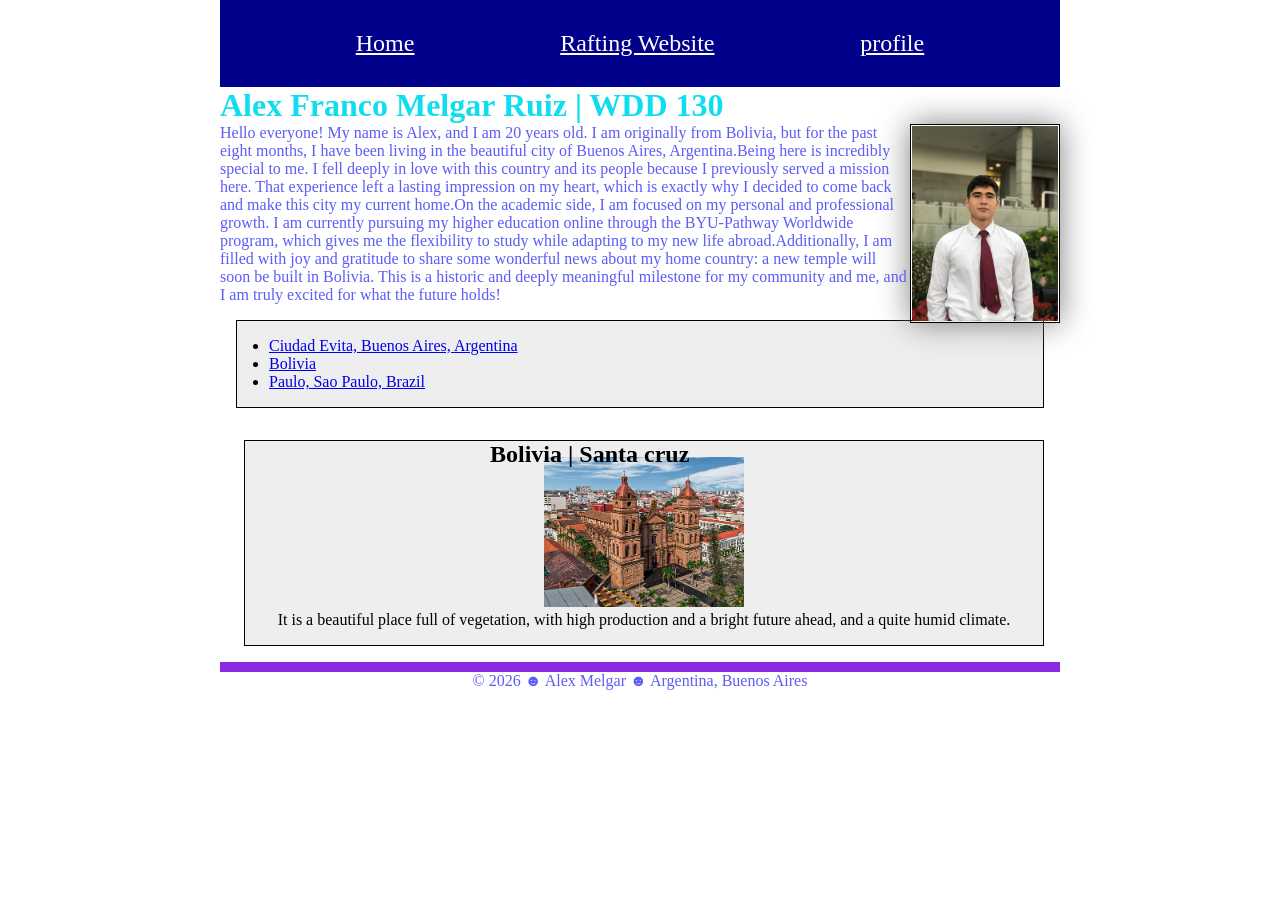
<file: index.html>
<!-- 20 july 2026 -->
<!DOCTYPE html>
<html lang="en">

<head>
    <meta charset="UTF-8">
    <meta name="viewport" content="width=device-width, initial-scale=1.0">
    <title>Alex Franco Melgar Ruiz | WDD 130</title>
    <meta name="description"
      content="Explore the professional student profile of Alex Franco Melgar Ruiz for the WDD 130 course, featuring insights about my background and Santa Cruz.">
    <meta name="author" content="Alex Franco Melgar Ruiz">
    <link rel="stylesheet" href="styles/styles.css">

</head>

<body>
    <header>
        <nav>
            <a href="#">Home</a>
            <a href="wwr/">Rafting Website</a>
            <a href="https://linkedin.com">profile</a>

        </nav>
    </header>

    <div class="grid">
        <main>
            <h1>Alex Franco Melgar Ruiz | WDD 130</h1>
            <img src="images/profile.jpg" alt="Alex Melgar | profile" width="200">
            <p>Hello everyone! My name is Alex, and I am 20 years old. I am originally from Bolivia,
                but
                for the
                past eight months, I have been living in the beautiful city of Buenos Aires,
                Argentina.Being here is
                incredibly special to me. I fell deeply in love with this country and its people
                because
                I
                previously served a mission here. That experience left a lasting impression on my
                heart,
                which is exactly why I decided to come back and make this city my current home.On
                the
                academic side,
                I am focused on my personal and professional growth. I am currently pursuing my
                higher
                education
                online through the BYU-Pathway Worldwide program, which gives me the flexibility to
                study while
                adapting to my new life abroad.Additionally, I am filled with joy and gratitude to
                share
                some
                wonderful news about my home country: a new temple will soon be built in Bolivia.
                This
                is a historic
                and deeply meaningful milestone for my community and me, and I am truly excited for
                what
                the future
                holds!</p>
            <ul class="box indent">
                <li><a href="https://www.churchofjesuschrist.org/temples/details/buenos-aires-argentina-temple?lang=eng"
                      target="_blank" rel="noopener">Ciudad Evita, Buenos Aires, Argentina</a>
                </li>
                <li><a href="https://www.churchofjesuschrist.org/temples/details/santa-cruz-bolivia-temple?lang=eng"
                      target="_blank" rel="noopener">Bolivia </a>
                </li>
                <li><a href="https://www.churchofjesuschrist.org/temples/details/sao-paulo-east-brazil-temple?lang=eng"
                      target="_blank" rel="noopener">Paulo, Sao Paulo, Brazil</a></li>
            </ul>
        </main>

        <aside class="box">
            <h2> Bolivia | Santa cruz </h2>

            <img src="images/santa-cruz-de-la-sierra.jpg" alt="Santa Cruz City">
            <p>It is a beautiful place full of vegetation, with high production and a
                bright
                future
                ahead, and a
                quite humid climate.</p>
        </aside>
    </div>
    <footer>
        <p> &copy; 2026 ☻ Alex Melgar ☻ Argentina, Buenos Aires</p>
    </footer>

</body>

</html>
</file>
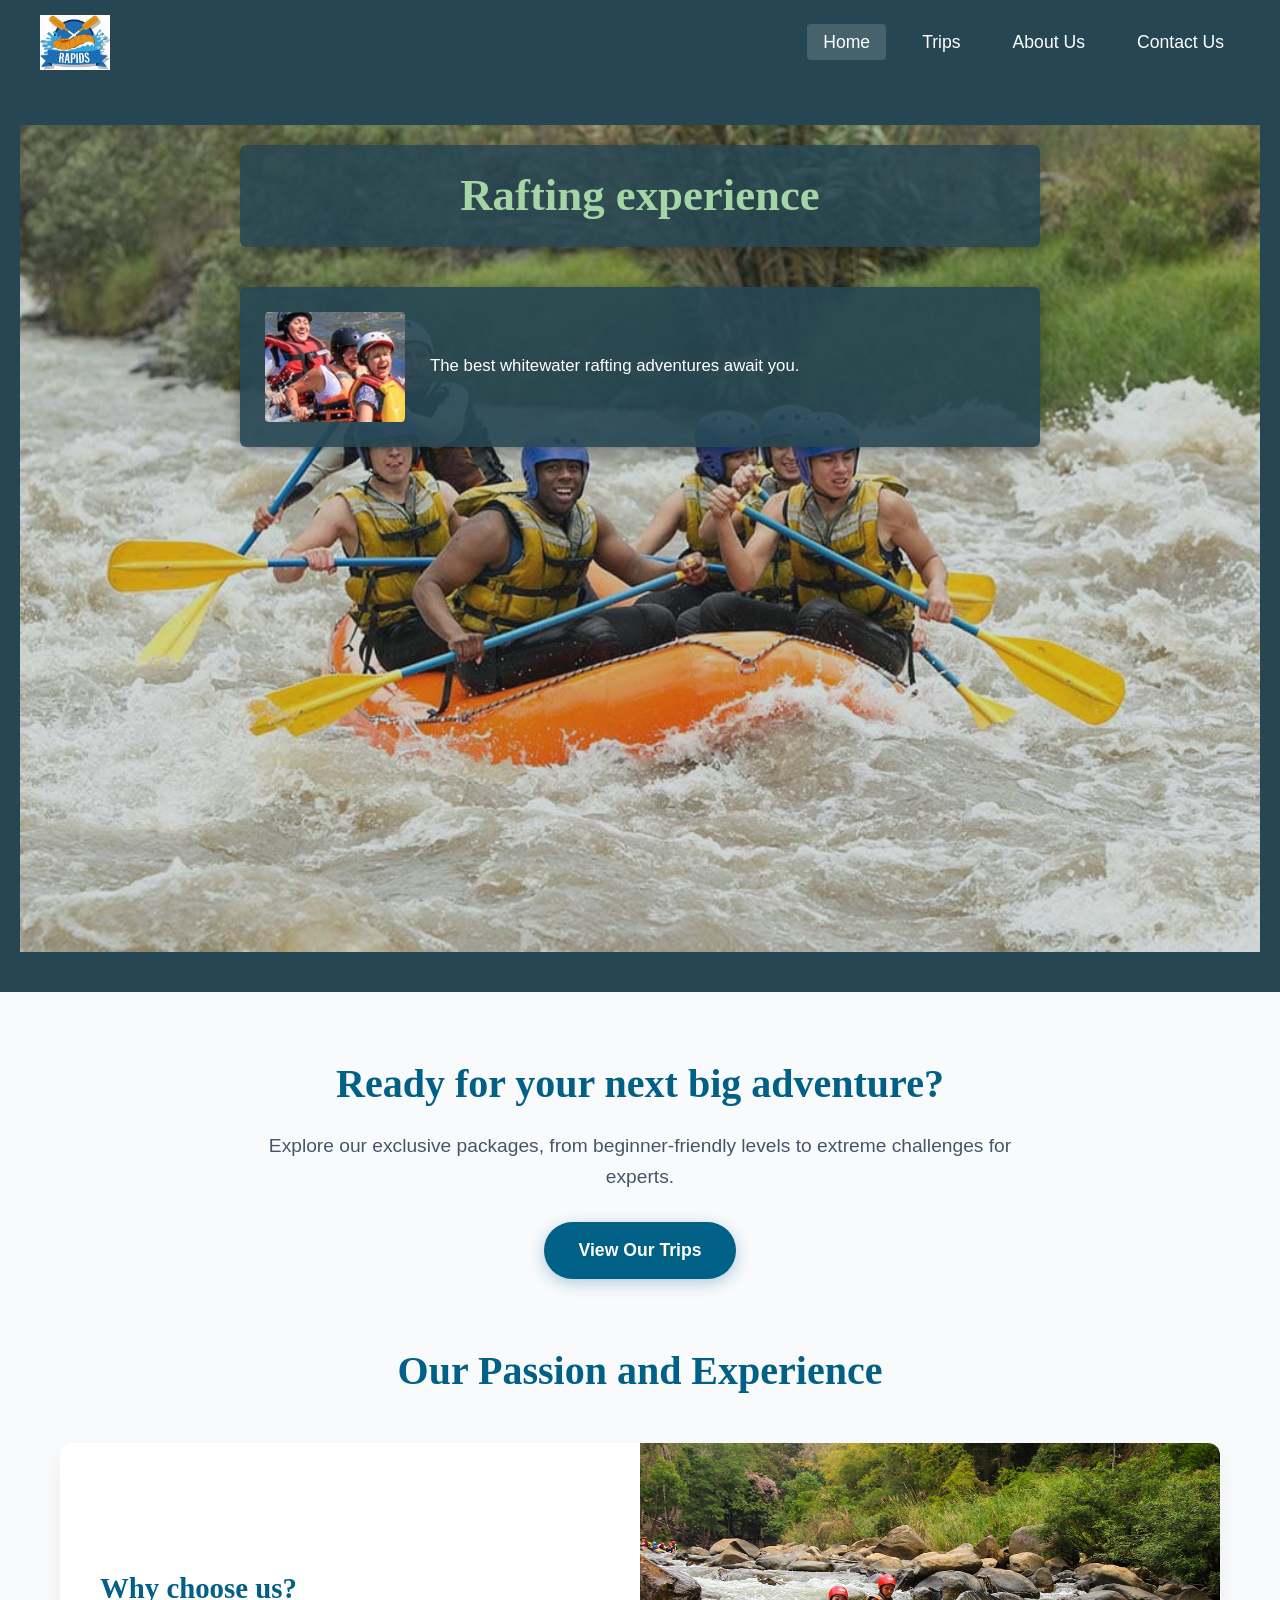
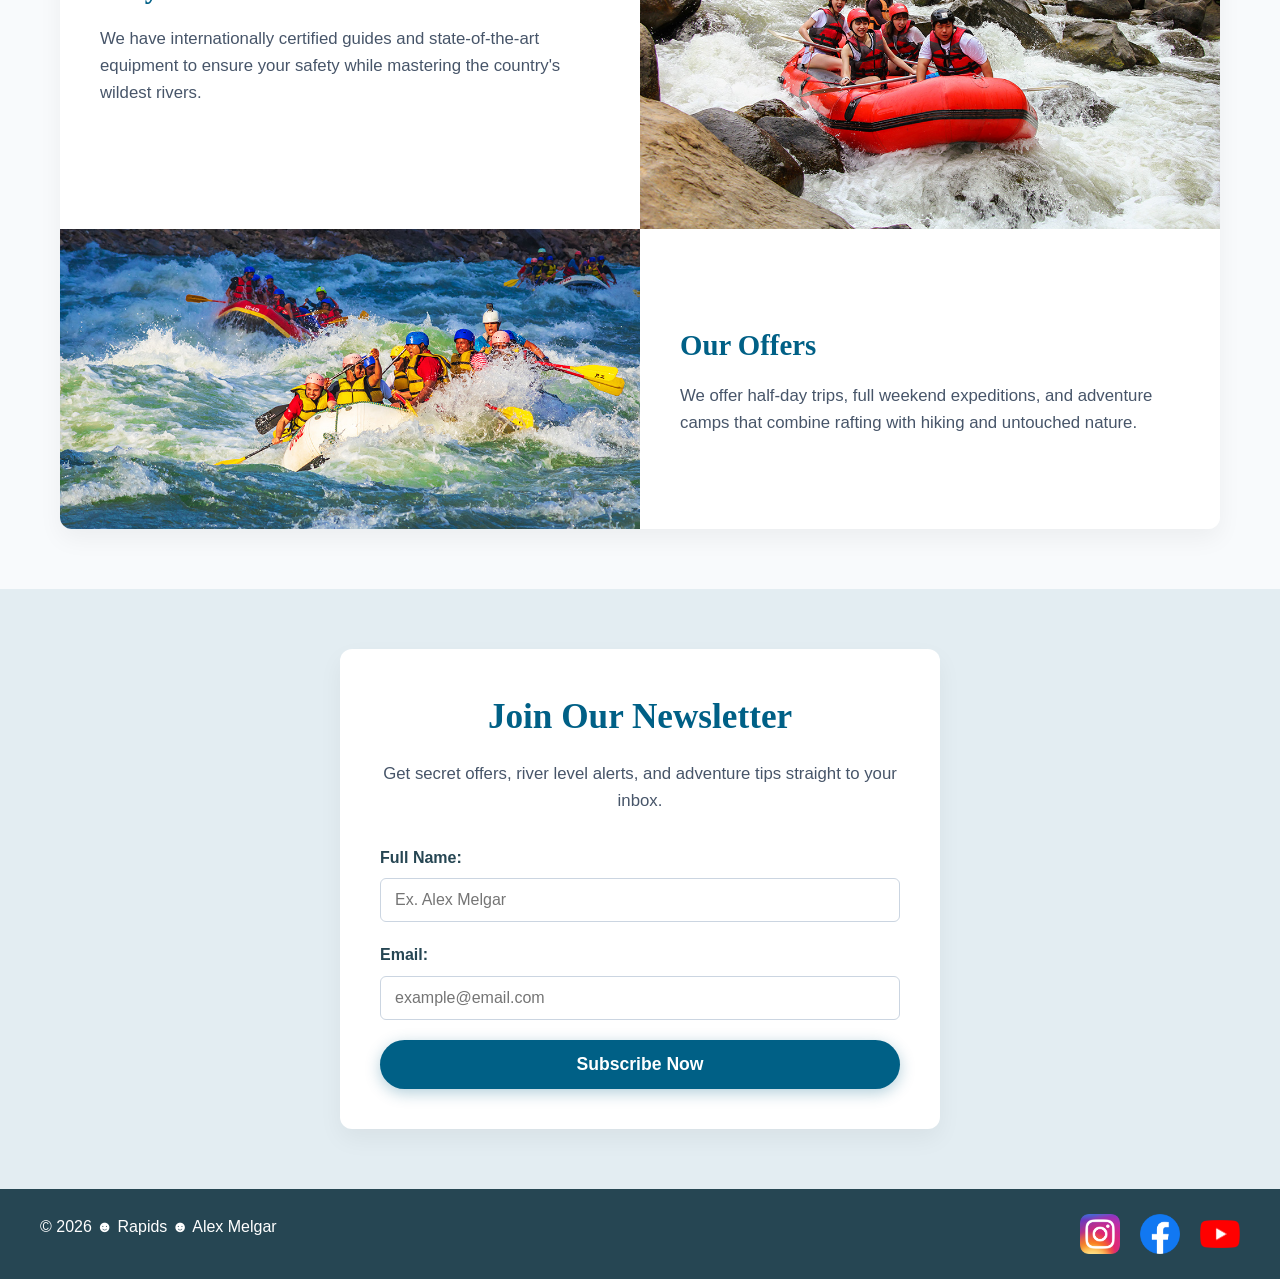
<file: wwr/index.html>
<!DOCTYPE html>
<html lang="en">

<head>
    <meta charset="UTF-8">
    <meta name="viewport" content="width=device-width, initial-scale=1.0">
    <title>Home | Rapids Adventure</title>
    <meta name="description"
      content="Welcome to Rapids Adventure! Discover the ultimate whitewater rafting experiences, certified guides, and unforgettable river expeditions.">
    <link rel="stylesheet" href="styles/rafting.css">
</head>

<body>

    <header>
        <img src="images/z-crossedoars.jpeg" alt="Rafting Logo">
        <nav>
            <ul>
                <li><a href="index.html" class="active">Home</a></li>
                <li><a href="trips.html">Trips</a></li>
                <li><a href="about.html">About Us</a></li>
                <li><a href="contact.html">Contact Us</a></li>
            </ul>
        </nav>
    </header>
    <main>
        <div class="hero">
            <img src="images/rafting60_10241.jpg" alt="Rafting image">
            <h1>Rafting experience </h1>
            <div class="hero-article">
                <img src="images/rafting.jpeg" alt="People_Having_Fun">
                <p>The best whitewater rafting adventures await you.</p>
            </div>
        </div>


        <section class="main-cta">
            <h2>Ready for your next big adventure?</h2>
            <p>Explore our exclusive packages, from beginner-friendly levels to extreme challenges
                for experts.</p>
            <a href="trips.html" class="btn-cta">View Our Trips</a>
        </section>

        <section class="grid-content">
            <h2>Our Passion and Experience</h2>

            <div class="grid-container">
                <div class="grid-item text-block1">
                    <h3>Why choose us?</h3>
                    <p>We have internationally certified guides and state-of-the-art equipment to
                        ensure your safety while mastering the country's wildest rivers.</p>
                </div>
                <div class="grid-item img-block1">
                    <img src="images/rafting_nig.jpg" alt="Rafting guide team smiling">
                </div>

                <div class="grid-item img-block2">
                    <img src="images/rafting_image_big.jpg" alt="Rafting boat hitting a rapid wave">
                </div>
                <div class="grid-item text-block2">
                    <h3>Our Offers</h3>
                    <p>We offer half-day trips, full weekend expeditions, and adventure camps that
                        combine rafting with hiking and untouched nature.</p>
                </div>
            </div>
        </section>

        <section class="newsletter-section">
            <div class="newsletter-box">
                <h2>Join Our Newsletter</h2>
                <p>Get secret offers, river level alerts, and adventure tips straight to your inbox.
                </p>
                <form action="#" method="post" class="newsletter-form">
                    <div class="form-group">
                        <label for="user-name">Full Name:</label>
                        <input type="text" id="user-name" name="userName" required
                          placeholder="Ex. Alex Melgar">
                    </div>
                    <div class="form-group">
                        <label for="user-email">Email:</label>
                        <input type="email" id="user-email" name="userEmail" required
                          placeholder="example@email.com">
                    </div>
                    <button type="submit" class="btn-submit">Subscribe Now</button>
                </form>
            </div>
        </section>

    </main>

    <footer>
        <p> &copy; 2026 ☻ Rapids ☻ Alex Melgar </p>
        <nav class="socialmedia">
            <a href="https://instagram.com">
                <img src="images/instagram_icon.png" alt="instagram_icon">
            </a>
            <a href="https://facebook.com">
                <img src="images/facebook_logo.png" alt="facebook_logo">
            </a>
            <a href="https://youtube.com">
                <img src="images/youtube.png" alt="youtube_icon">
            </a>
        </nav>
    </footer>

</body>

</html>
</file>
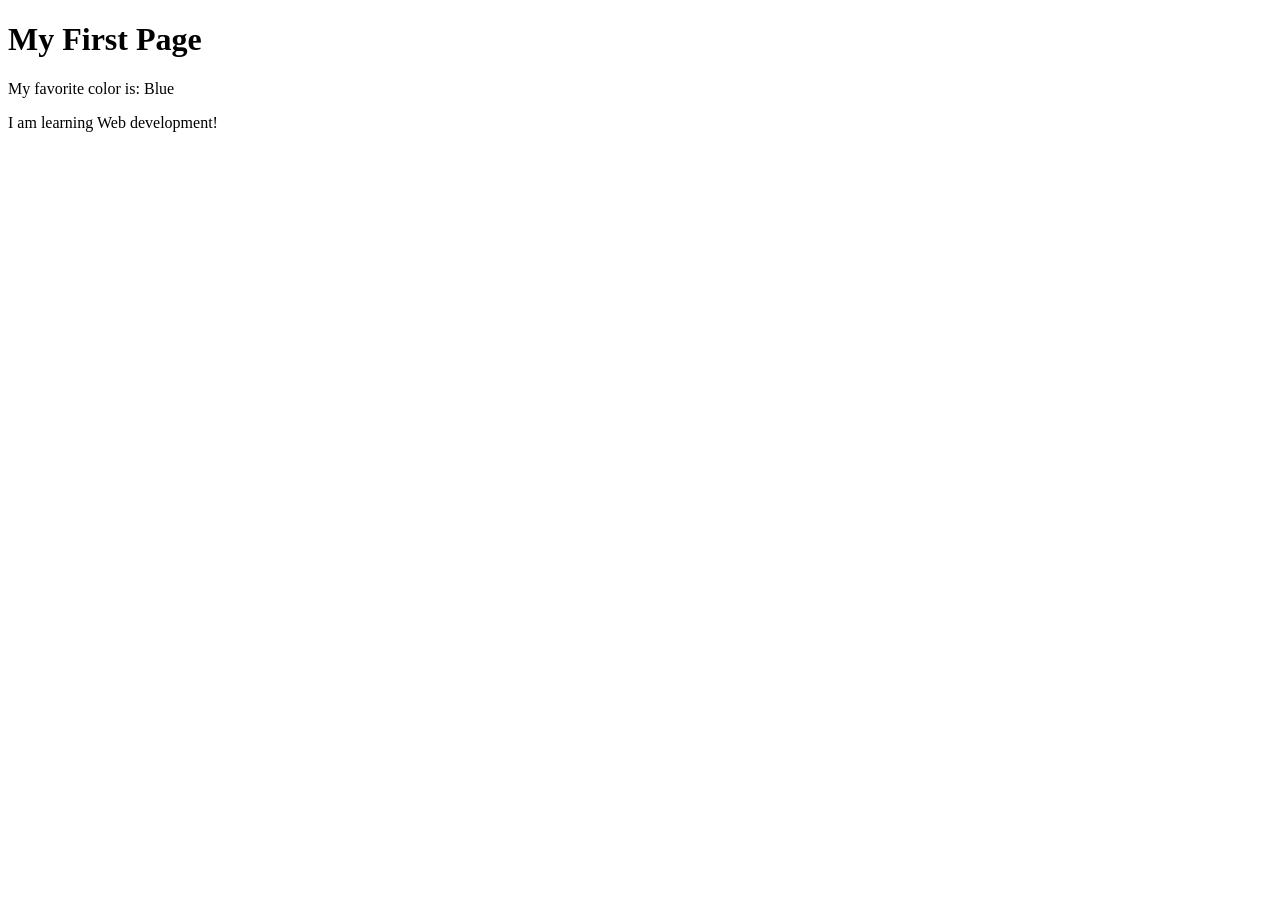
<file: week01/first-page.html>
<!DOCTYPE html>
<html lang="en">

<head>
    <meta charset="UTF-8">
    <meta name="viewport" content="width=device-width, initial-scale=1.0">
    <title>My First Page</title>
</head>

<body>
    <h1>My First Page</h1>
    <p>My favorite color is: Blue </p>
    <p>I am learning Web development! </p>
</body>

</html>
</file>
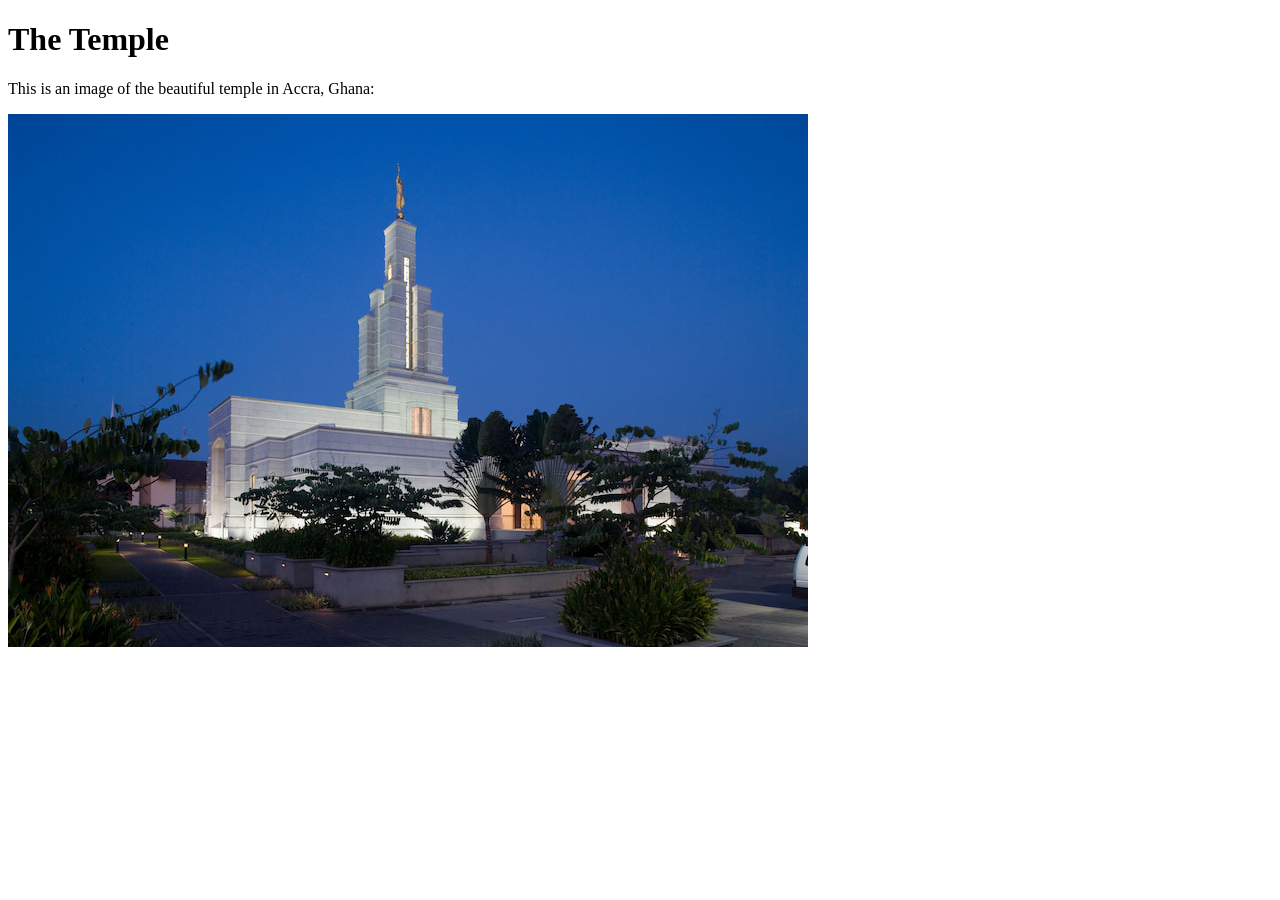
<file: week01/images-solution.html>
<!DOCTYPE html>
<html lang="en">
<head>
    <meta charset="UTF-8">
    <meta name="viewport" content="width=device-width, initial-scale=1.0">
    <title>Temple Image</title>
</head>
<body>
    <h1>The Temple</h1>
    <p>This is an image of the beautiful temple in Accra, Ghana:</p>
    <img src="images/temple-small.jpg" alt="The Accra Ghana Temple">
    
</body>
</html>
</file>
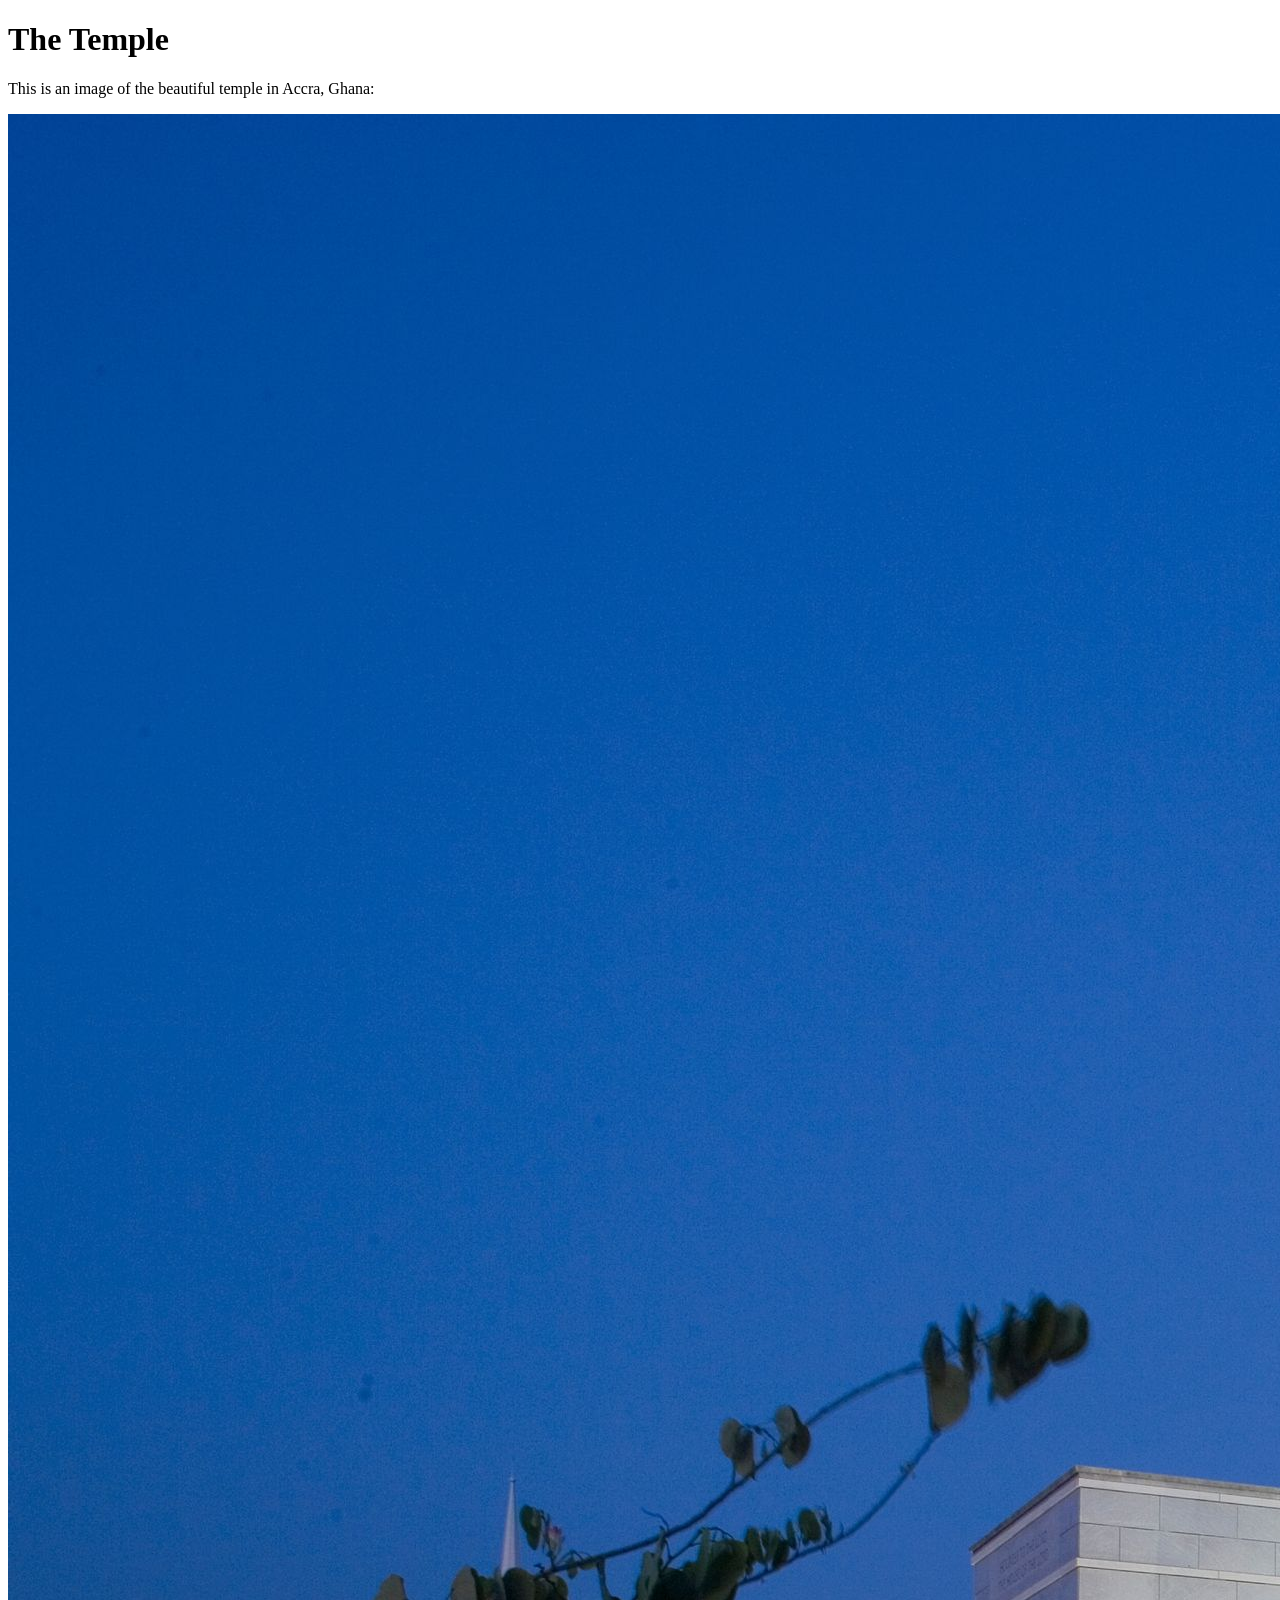
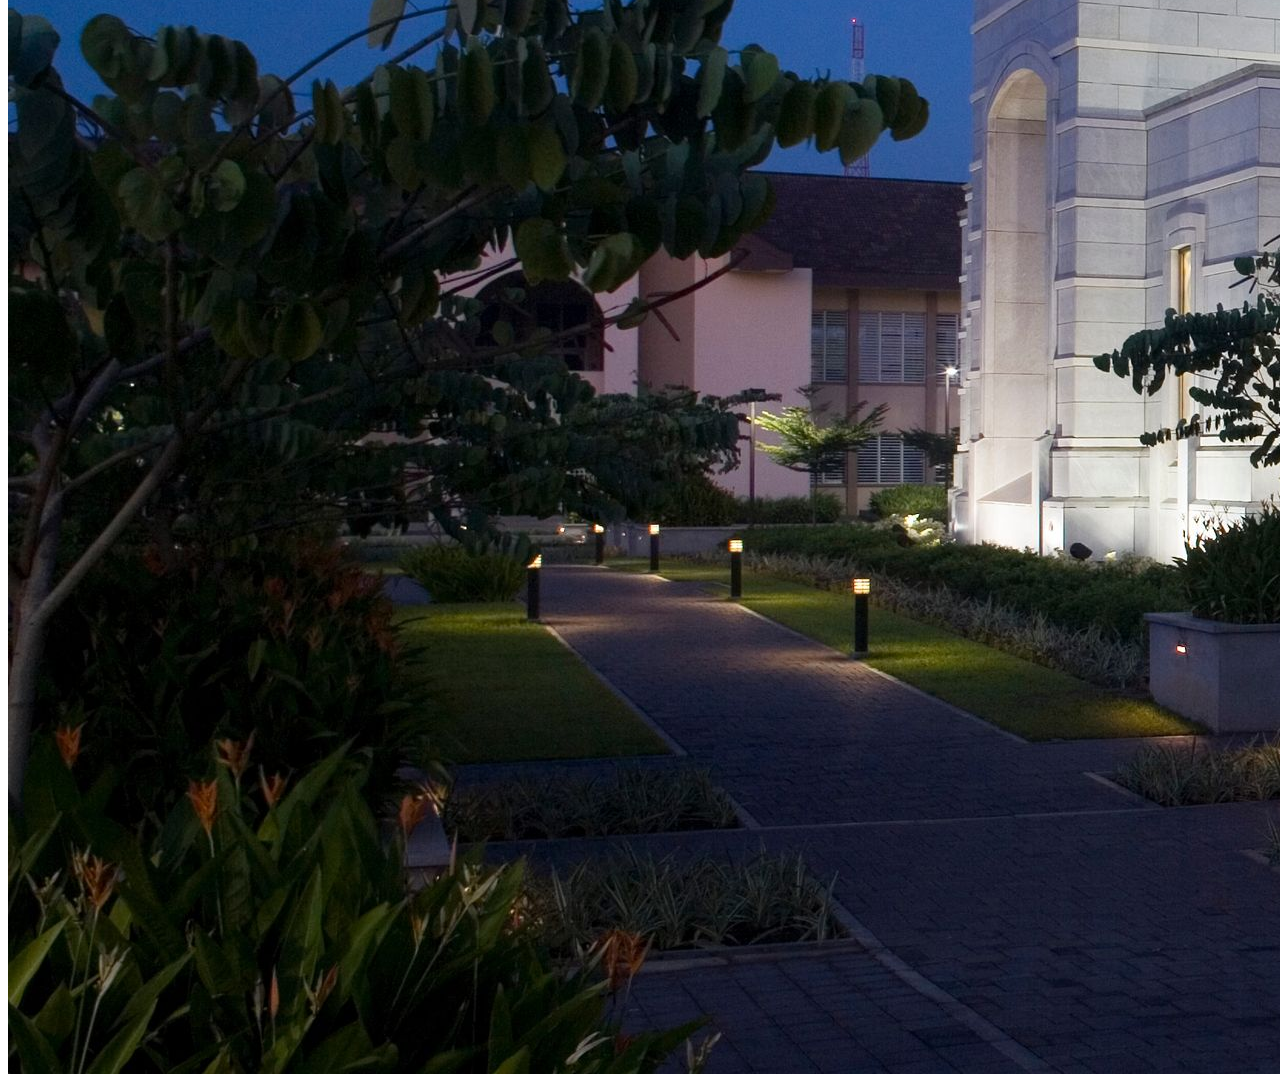
<file: week01/images.html>
<!DOCTYPE html>
<html lang="en">
<head>
    <meta charset="UTF-8">
    <meta name="viewport" content="width=device-width, initial-scale=1.0">
    <title>Temple Image</title>
</head>
<body>
    <h1>The Temple</h1>
    <p>This is an image of the beautiful temple in Accra, Ghana:</p>
    <img src="images/temple-large.jpeg" alt="The Accra Ghana Temple">
    
</body>
</html>
</file>
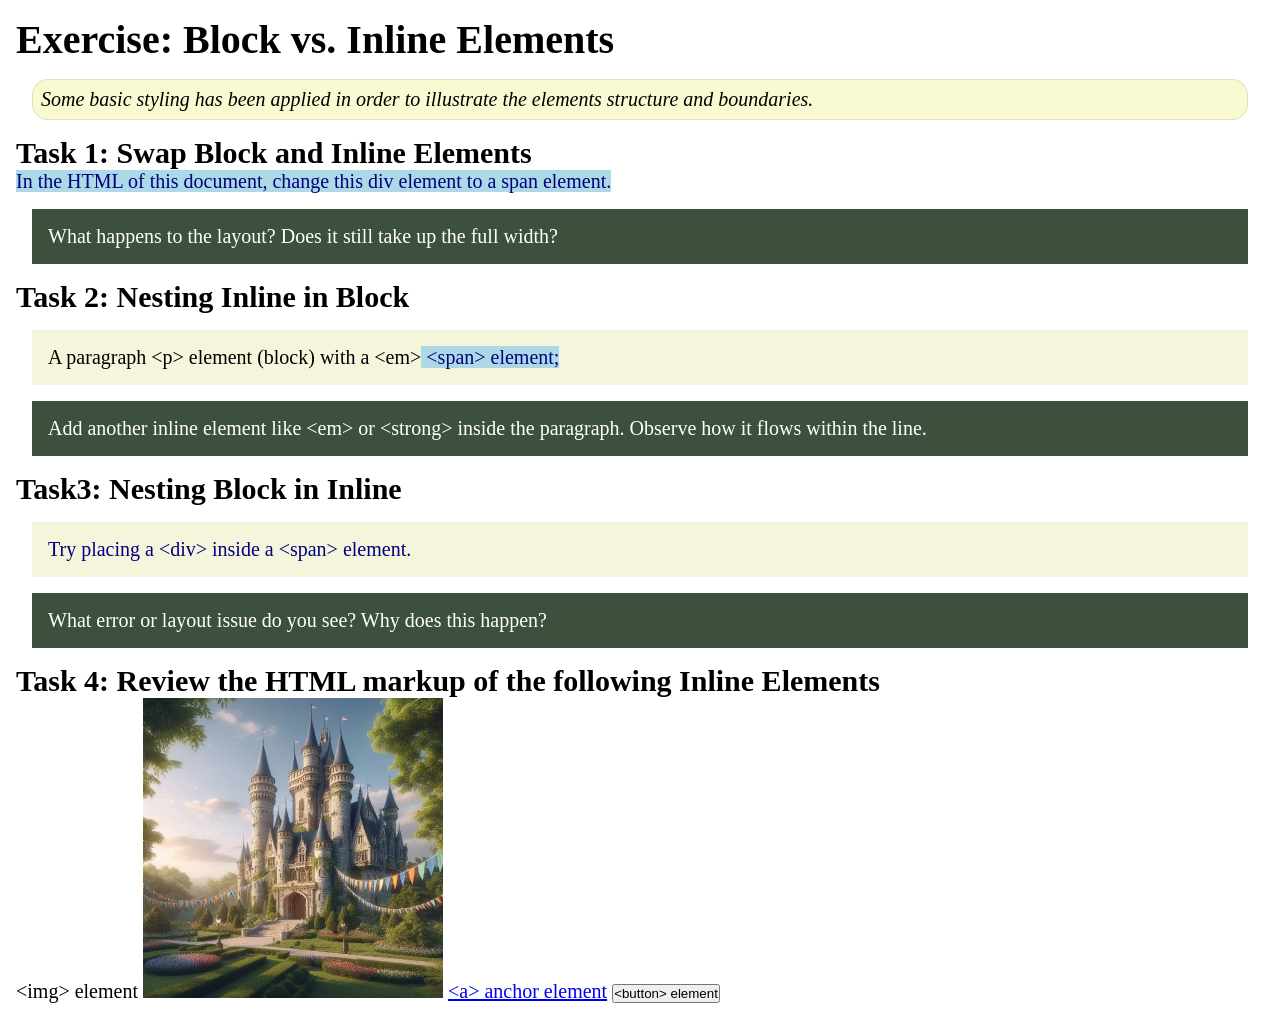
<file: week02/block-vs-inline.html>
<!DOCTYPE html>
<html lang="en">

<head>
    <meta charset="UTF-8">
    <meta name="viewport" content="width=device-width, initial-scale=1.0">
    <title>Exercise: Block vs. Inline Elements</title>
    <link rel="stylesheet" href="styles/block-vs-inline.css">
</head>

<body>
    <main>
        <h1>Exercise: Block vs. Inline Elements</h1>
        <p class="note">Some basic styling has been applied in order to illustrate the elements
            structure and
            boundaries.</p>

        <h2>Task 1: Swap Block and Inline Elements</h2>
        <span>In the HTML of this document, change this div element to a span element.</span>

        <p class="question">What happens to the layout? Does it still take up the full width?</p>

        <h2>Task 2: Nesting Inline in Block</h2>
        <p>A paragraph &lt;p&gt; element (block) with a &lt;em&gt;<span>
                &lt;span&gt; element;
            </span></p>
        <p class="question">Add another inline element like &lt;em&gt; or &lt;strong&gt; inside the
            paragraph. Observe
            how it flows within the line.</p>

        <h2>Task3: Nesting Block in Inline</h2>
        <span>
            <div> Try placing a &lt;div&gt; inside a &lt;span&gt; element.
            </div>
        </span>
        <p class="question">What error or layout issue do you see? Why does this happen?</p>


        <h2>Task 4: Review the HTML markup of the following Inline Elements</h2>
        &lt;img&gt; element
        <img src="images/castle.webp" alt="placeholder image (images are inline)" width="300"
          height="300">
        <a href="https://churchofjesuschrist.org">&lt;a&gt; anchor element</a>
        <button type="button">&lt;button&gt; element</button>
    </main>
</body>

</html>
</file>
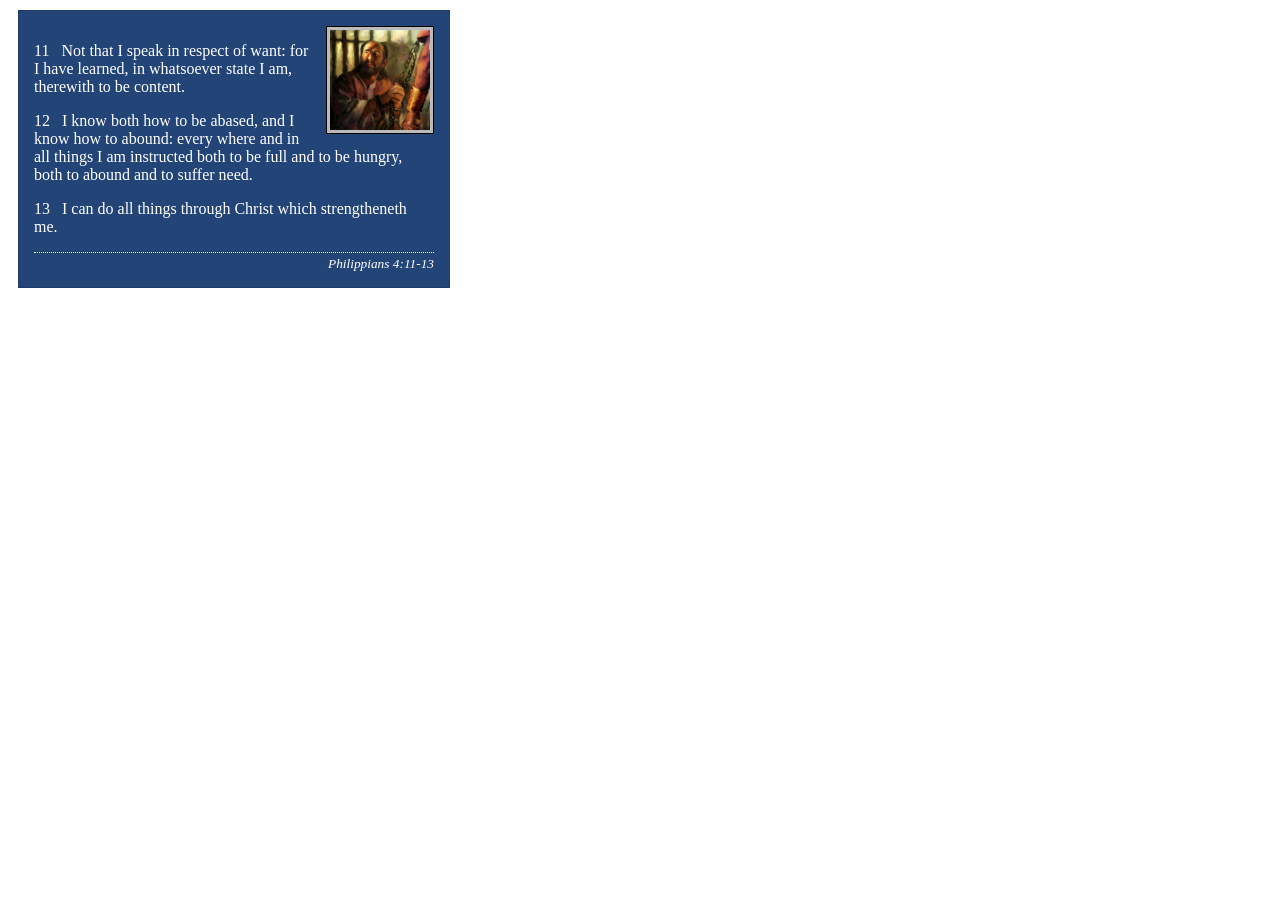
<file: week02/box-model-solution.html>
<!DOCTYPE html>
<html lang="en">
<head>
    <meta charset="UTF-8">
    <meta name="viewport" content="width=device-width, initial-scale=1.0">
    <title>Box Model Activity</title>
    <link rel="stylesheet" href="styles/box-model-solution.css">
</head>
<body>
    <main>
        <div class="callout">
            <img src="images/apostle-paul-imprisoned.webp" alt="Paul the Apostle - Imprisoned in Rome" width="200" height="200">
            <blockquote>
                <p>11 &nbsp; Not that I speak in respect of want: for I have learned, in whatsoever state I am, therewith to be content.</p>
                <p>12 &nbsp; I know both how to be abased, and I know how to abound: every where and in all things I am instructed both to be full and to be hungry, both to abound and to suffer need.</p>
                <p>13 &nbsp; I can do all things through Christ which strengtheneth me.</p>
            </blockquote>
            <cite>Philippians 4:11-13</cite>
        </div>
    </main>
</body>
</html>
</file>
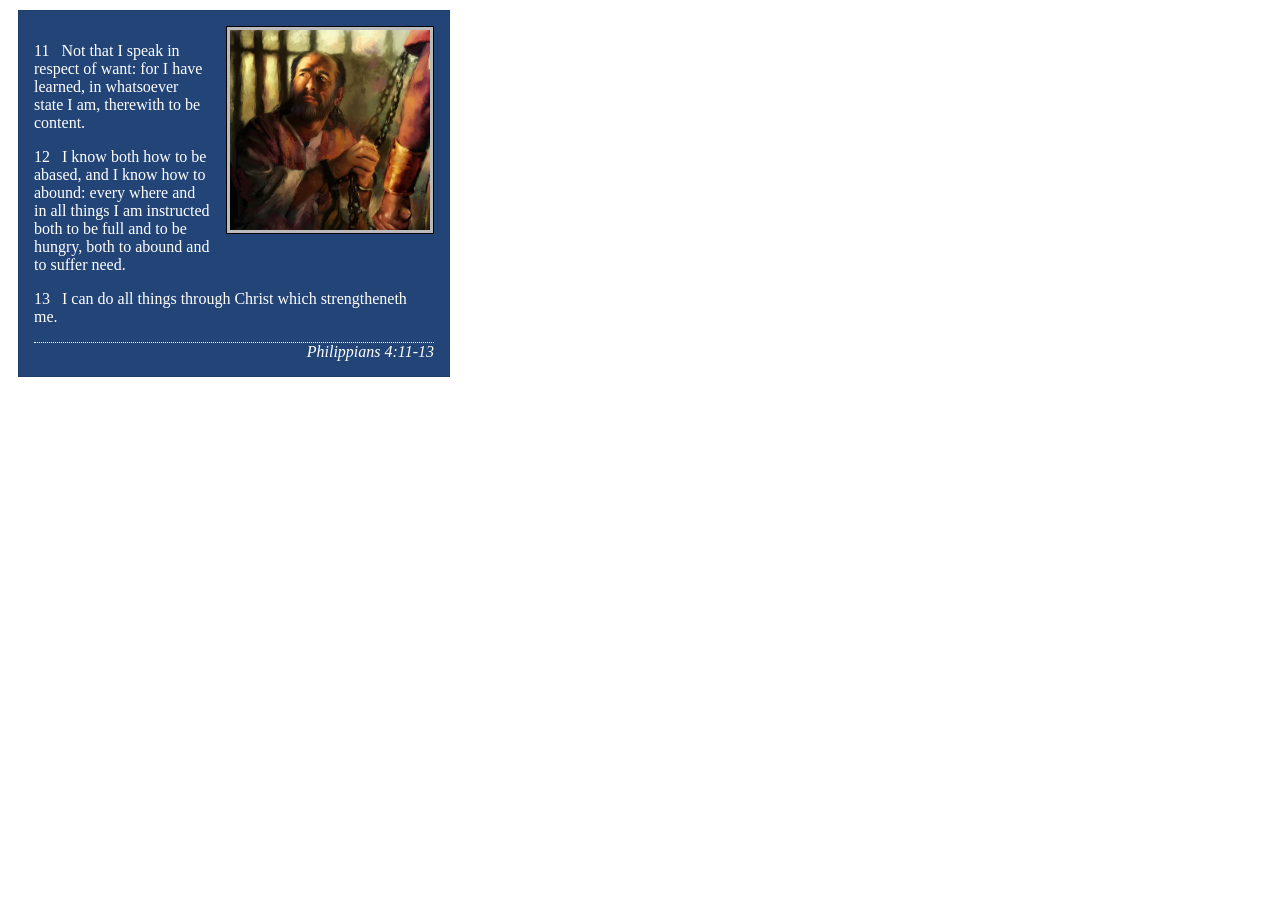
<file: week02/box-model.html>
<!DOCTYPE html>
<html lang="en">

<head>
    <meta charset="UTF-8">
    <meta name="viewport" content="width=device-width, initial-scale=1.0">
    <title>Box Model Activity</title>
    <link rel="stylesheet" href="styles/box-model.css">
</head>

<body>
    <main>
        <div class="callout">
            <img src="images/apostle-paul-imprisoned.webp"
              alt="Paul the Apostle - Imprisoned in Rome" width="200" height="200">
            <blockquote>
                <p>11 &nbsp; Not that I speak in respect of want: for I have learned, in whatsoever
                    state I am, therewith to be content.</p>
                <p>12 &nbsp; I know both how to be abased, and I know how to abound: every where and
                    in all things I am instructed both to be full and to be hungry, both to abound
                    and to suffer need.</p>
                <p>13 &nbsp; I can do all things through Christ which strengtheneth me.</p>
            </blockquote>
            <cite>Philippians 4:11-13</cite>
        </div>
    </main>
</body>

</html>
</file>
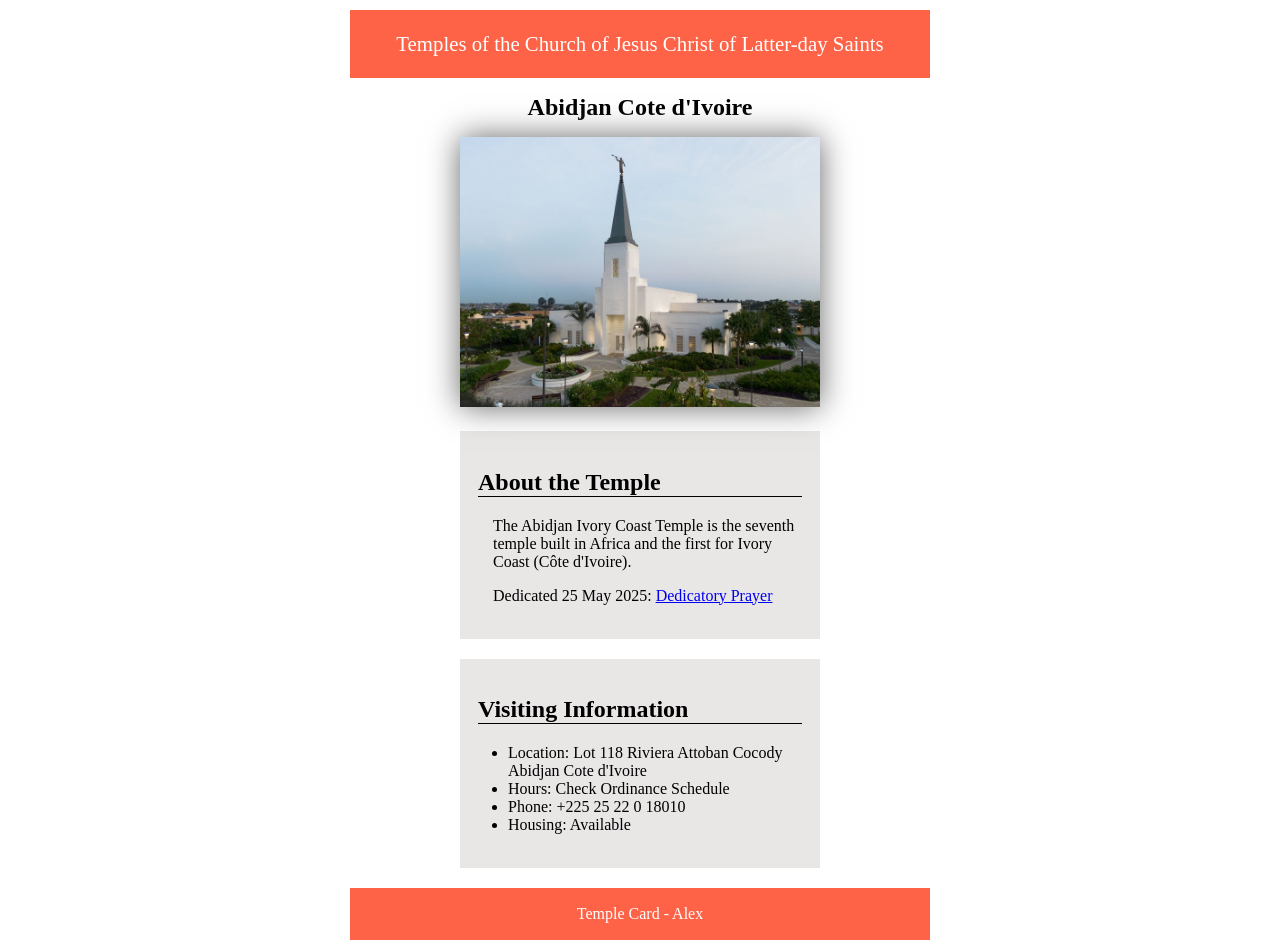
<file: week02/temple.html>
<!DOCTYPE html>
<html lang="en">

<head>
    <meta charset="UTF-8">
    <meta name="viewport" content="width=device-width, initial-scale=1.0">
    <title>Temple Card - Abidjan Cote d'Ivoire</title>
    <link rel="stylesheet" href="styles/temple.css">
</head>

<body>
    <header>
        <p>Temples of the Church of Jesus Christ of Latter-day Saints</p>
    </header>
    <main>
        <h1>Abidjan Cote d'Ivoire</h1>
        <picture>
            <img src="images/abidjan-ivory-coast.jpeg" alt="Abidjan Cote d'Ivoire Temple">
        </picture>
        <section>
            <h2>About the Temple</h2>
            <p>The Abidjan Ivory Coast Temple is the seventh temple built in Africa and the first
                for Ivory Coast (Côte
                d'Ivoire).</p>
            <p>Dedicated 25 May 2025: <a
                  href="https://www.churchofjesuschrist.org/temples/dedicatory-prayer/abidjan-ivory-coast-temple/2025-05-25?lang=eng"
                  target="_blank" rel="noopener noreferrer">Dedicatory Prayer</a></p>
        </section>
        <section>
            <h2>Visiting Information</h2>
            <ul>
                <li>Location: Lot 118 Riviera Attoban Cocody Abidjan Cote d'Ivoire</li>
                <li>Hours: Check Ordinance Schedule</li>
                <li>Phone: +225 25 22 0 18010</li>
                <li>Housing: Available</li>
            </ul>
        </section>
    </main>
    <footer>
        <p>Temple Card - Alex</p>
    </footer>
</body>

</html>
</file>
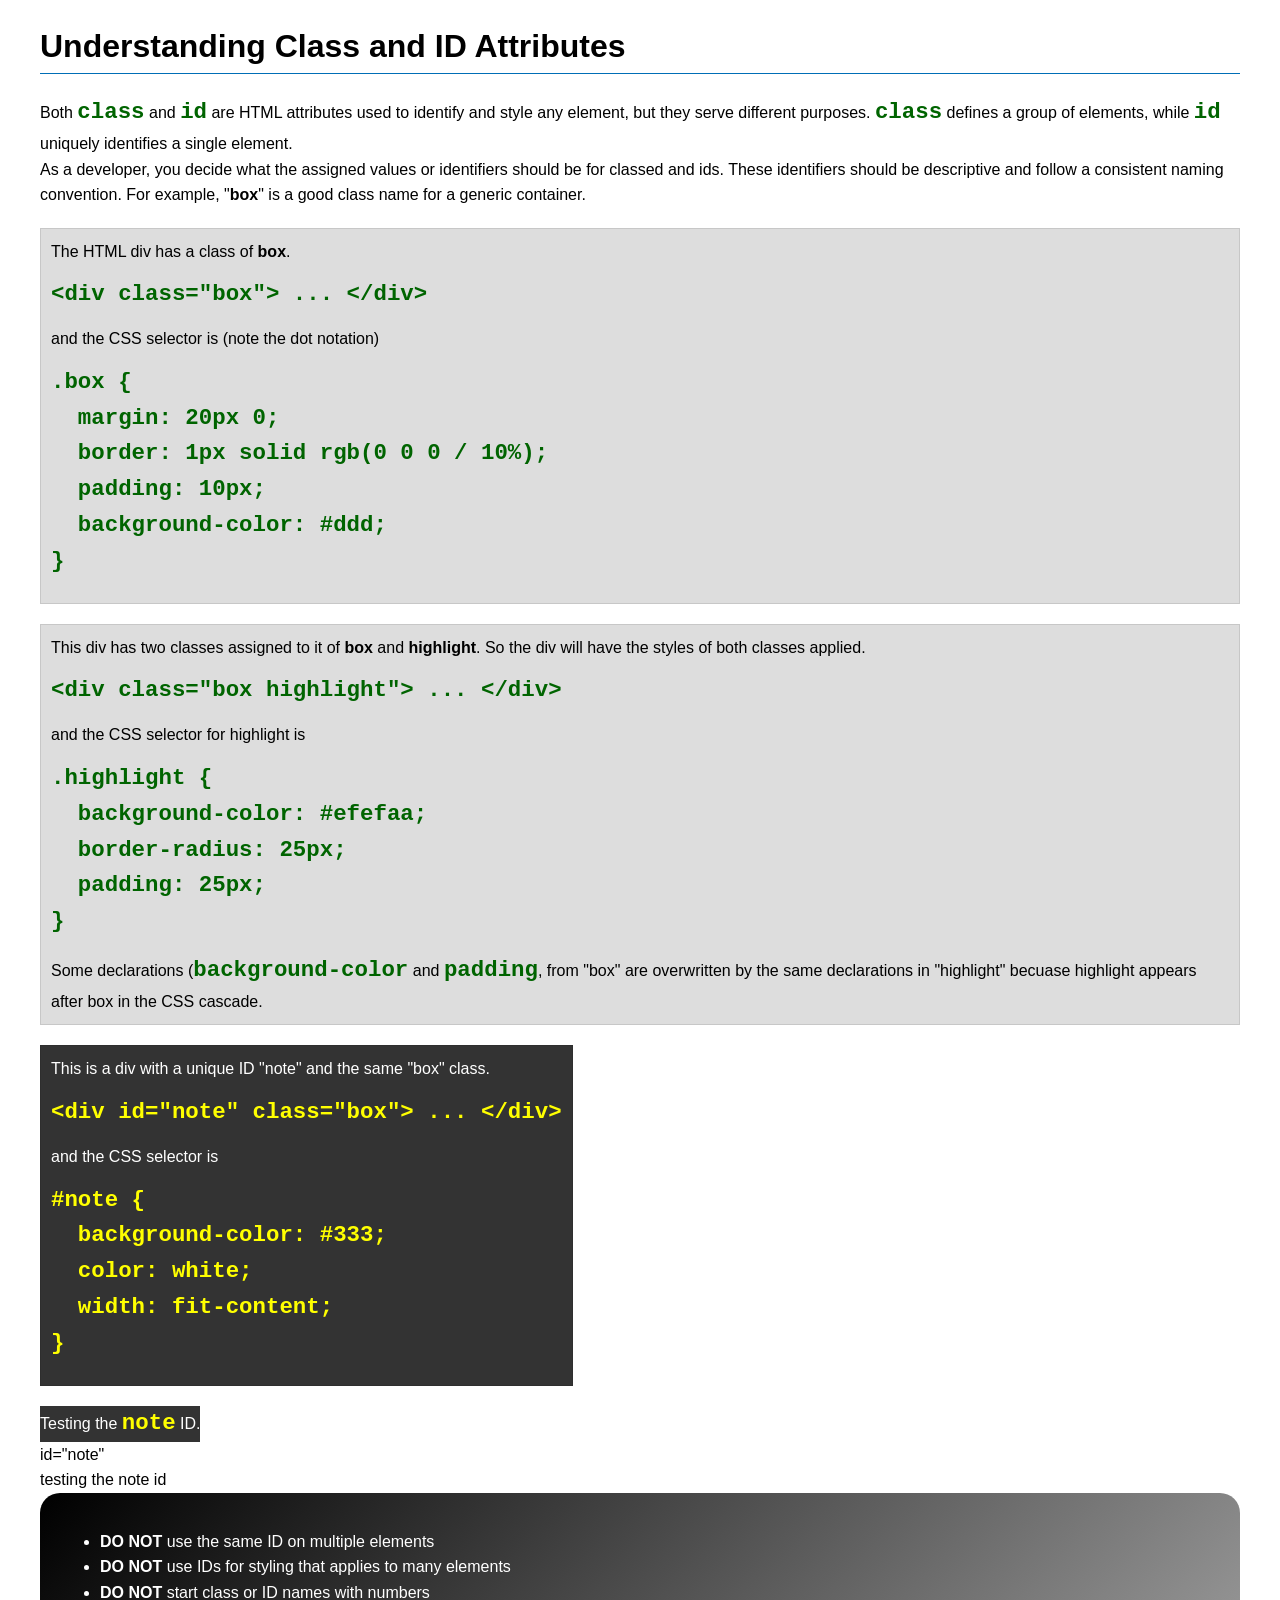
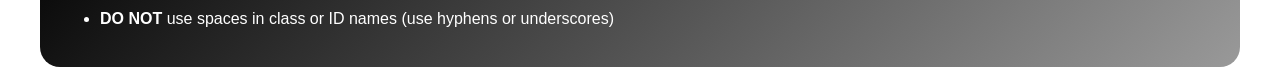
<file: week03/class-and-id.html>
<!DOCTYPE html>
<html lang="en">

<head>
    <meta charset="UTF-8">
    <meta name="viewport" content="width=device-width, initial-scale=1.0">
    <title>Class vs ID Attributes</title>
    <link rel="stylesheet" href="styles/class-and-id.css">
</head>

<body>
    <h1>Understanding Class and ID Attributes</h1>
    <p>Both <code>class</code> and <code>id</code> are HTML attributes used to identify and style
        any element, but they
        serve different purposes. <code>class</code> defines a group of elements, while
        <code>id</code> uniquely
        identifies a single element.
    </p>
    <p>As a developer, you decide what the assigned values or identifiers should be for classed and
        ids. These
        identifiers should be
        descriptive and follow a consistent naming convention. For example, "<strong>box</strong>"
        is a good class name
        for a generic container.</p>
    <div class="box">
        <p>The HTML div has a class of <strong>box</strong>.</p>
        <pre><code class="html">&lt;div class="box"&gt; ... &lt;/div&gt;</code></pre>
        and the CSS selector is (note the dot notation)
        <pre><code class="css">.box {
  margin: 20px 0;
  border: 1px solid rgb(0 0 0 / 10%);
  padding: 10px;
  background-color: #ddd; 
}</code></pre>
    </div>

    <div class="box">
        <p>This div has two classes assigned to it of <strong>box</strong> and
            <strong>highlight</strong>. So the div
            will have the styles of both classes applied.
        </p>
        <pre><code class="html">&lt;div class="box highlight"&gt; ... &lt;/div&gt;</code></pre>
        and the CSS selector for highlight is
        <pre><code class="css">.highlight {
  background-color: #efefaa;
  border-radius: 25px;
  padding: 25px;
}</code></pre>
        <p>Some declarations (<code>background-color</code> and <code>padding</code>, from "box" are
            overwritten by the same declarations in "highlight" becuase highlight appears after box
            in the CSS cascade.</p>
    </div>

    <div id="note" class="box">
        <p>This is a div with a unique ID "note" and the same "box" class.</p>
        <pre><code class="html">&lt;div id="note" class="box"&gt; ... &lt;/div&gt;</code></pre>
        and the CSS selector is
        <pre><code class="css">#note {
  background-color: #333;
  color: white;
  width: fit-content;
}</code></pre>
    </div>

    <div id="note">
        <p>Testing the <code>note</code> ID.</p>
    </div>
    <div>id="note"
        <p>testing the note id</p>
    </div>

    <section id="best-practice">
        <ul>
            <li><strong>DO NOT</strong> use the same ID on multiple elements</li>
            <li><strong>DO NOT</strong> use IDs for styling that applies to many elements</li>
            <li><strong>DO NOT</strong> start class or ID names with numbers</li>
            <li><strong>DO NOT</strong> use spaces in class or ID names (use hyphens or underscores)
            </li>
        </ul>
    </section>


</body>

</html>
</file>
<file: styles/styles.css>
* {
    margin: 0;
    padding: 0;
    box-sizing: border-box;
}

:root {
    color: rgb(92, 92, 247);

}

nav {
    display: flex;
    justify-content: space-evenly;
    align-items: center;
    background-color: darkblue;
    padding: 10px;
}

nav a {
    color: white;
    display: inline-block;
    padding: 20px;
    font-size: 1.5rem;
}

h1 {
    color: rgb(16, 221, 240);
    border-bottom: black;
}

main img {
    width: 150px;
    height: auto;
    border: 1px solid black;
    padding: 1px;
    box-shadow: 0 0 30px gray;
    float: right;
    margin: 0 0 1px 1px;

}

p {
    padding: 0;
}

.grid {
    display: grid;
    align-items: center;
}

main {
    max-width: 840px;
    grid-column: 2/4;
}

aside {
    width: 800px;
    text-align: center;
    position: relative;
    grid-column: 3/4;
    grid-row: 3/4;

}

aside img {
    width: 200px;
    height: auto;
}

aside h2 {
    position: absolute;
    top: 0px;
    left: 245px;
}

footer {
    margin-top: 1rem;
    border-top: 10px solid blueviolet;
    text-align: center;
}

/* class selector */
.box {
    margin: 1rem;
    border: 1px solid rgba(0, 0, 0.1);
    padding: 1rem;
    background-color: #eee;
    color: #000;
}

.indent {
    padding-left: 2rem;
}

header,
.grid,
footer {
    max-width: 840px;
    margin: 0 auto;
}
</file>
<file: wwr/styles/rafting.css>
:root {
    --primary-color: #006086;
    --secondary-color: #e3edf2;
    --accent1-color: #264653;
    --heading-font: "Times New Roman", "Georgia", serif;
    --body-font: Arial, Helvetica, sans-serif;
}

* {
    margin: 0;
    padding: 0;
    box-sizing: border-box;
}

body {
    font-family: var(--body-font);
    color: var(--accent1-color);
    background-color: #f8fafc;
    line-height: 1.6;
}

h1,
h2,
h3 {
    font-family: var(--heading-font);
    color: var(--primary-color);
}

p {
    margin-bottom: 15px;
}

p:last-child {
    margin-bottom: 0;
}

img {
    max-width: 100%;
    height: auto;
    display: block;
}

header {
    display: flex;
    justify-content: space-between;
    align-items: center;
    background-color: var(--accent1-color);
    padding: 15px 40px;
    width: 100%;
}

header > img {
    width: 70px;
}

nav ul {
    display: flex;
    list-style-type: none;
    gap: 20px;
}

nav a {
    color: #ffffff;
    font-size: 1.1rem;
    text-decoration: none;
    padding: 8px 16px;
    border-radius: 4px;
    transition: background-color 0.3s;
}

nav a:hover,
nav a.active {
    background-color: rgba(255, 255, 255, 0.15);
}

.hero {
    display: grid;
    grid-template-columns: 1fr;
    align-items: center;
    justify-items: center;
    position: relative;
    width: 100%;
    background-color: var(--accent1-color);
    overflow: hidden;
    padding: 40px 20px;
}

.hero > img,
.hero h1,
.hero .hero-article {
    grid-column: 1;
}

.hero > img {
    grid-row: 1 / span 3;
    width: 100%;
    height: 100%;
    min-height: 550px;
    object-fit: cover;
    z-index: 1;
    opacity: 0.8;
}

.hero h1 {
    grid-row: 1;
    position: relative;
    z-index: 2;
    margin-top: 20px;
    margin-bottom: 40px;
    width: 100%;
    max-width: 800px;
    padding: 15px 30px;
    text-align: center;
    background-color: rgba(38, 70, 83, 0.85);
    color: #a4d5a4;
    border-radius: 6px;
    font-size: 2.8rem;
    box-shadow: 0 4px 15px rgba(0, 0, 0, 0.3);
}

.hero .hero-article {
    grid-row: 2;
    position: relative;
    z-index: 2;
    width: 100%;
    max-width: 800px;
    background-color: rgba(38, 70, 83, 0.9);
    color: #ffffff;
    padding: 25px;
    border-radius: 6px;
    display: flex;
    align-items: center;
    gap: 25px;
    box-shadow: 0 4px 15px rgba(0, 0, 0, 0.4);
    margin-top: auto;
}

.hero .hero-article img {
    width: 140px;
    height: 110px;
    object-fit: cover;
    border-radius: 4px;
    flex-shrink: 0;
}

.hero .hero-article p {
    font-size: 1.05rem;
    line-height: 1.6;
    margin: 0;
}

.main-cta {
    text-align: center;
    padding: 60px 20px;
    max-width: 800px;
    margin: 0 auto;
}

.main-cta h2 {
    font-size: 2.5rem;
    margin-bottom: 15px;
}

.main-cta p {
    font-size: 1.2rem;
    color: #475569;
    margin-bottom: 30px;
}

.btn-cta {
    display: inline-block;
    background-color: var(--primary-color);
    color: #ffffff;
    text-decoration: none;
    padding: 14px 35px;
    font-weight: bold;
    font-size: 1.1rem;
    border-radius: 30px;
    box-shadow: 0 4px 15px rgba(0, 96, 134, 0.3);
    transition: background-color 0.3s;
}

.btn-cta:hover {
    background-color: var(--accent1-color);
}

.grid-content {
    max-width: 1200px;
    margin: 0 auto 60px;
    padding: 0 20px;
}

.grid-content h2 {
    font-size: 2.5rem;
    text-align: center;
    margin-bottom: 40px;
}

.grid-container {
    display: grid;
    grid-template-columns: 1fr 1fr;
    gap: 0;
    border-radius: 12px;
    overflow: hidden;
    box-shadow: 0 10px 25px rgba(0, 0, 0, 0.05);
}

.grid-item {
    display: flex;
    flex-direction: column;
    justify-content: center;
    padding: 40px;
    background-color: #ffffff;
}

.grid-item h3 {
    font-size: 1.8rem;
    margin-bottom: 15px;
}

.grid-item p {
    font-size: 1.05rem;
    color: #475569;
}

.grid-item img {
    width: 100%;
    height: 100%;
    object-fit: cover;
    min-height: 300px;
}

.img-block1,
.img-block2 {
    padding: 0;
}

.newsletter-section {
    background-color: var(--secondary-color);
    padding: 60px 20px;
    width: 100%;
}

.newsletter-box {
    max-width: 600px;
    margin: 0 auto;
    background-color: #ffffff;
    padding: 40px;
    border-radius: 12px;
    box-shadow: 0 10px 25px rgba(0, 0, 0, 0.05);
    text-align: center;
}

.newsletter-box h2 {
    font-size: 2.2rem;
    margin-bottom: 15px;
}

.newsletter-box p {
    font-size: 1.05rem;
    color: #475569;
    margin-bottom: 30px;
}

.newsletter-form {
    display: flex;
    flex-direction: column;
    gap: 20px;
    text-align: left;
}

.history-section {
    background-color: var(--secondary-color);
    padding: 60px 20px;
}

.history-section h2 {
    text-align: center;
    font-size: 2.5rem;
    margin-bottom: 35px;
}

.history-container {
    display: flex;
    align-items: center;
    justify-content: center;
    gap: 40px;
    max-width: 1100px;
    margin: 0 auto;
}

.history-container p {
    flex: 1;
    font-size: 1.1rem;
}

.history-image {
    width: 260px;
    height: 180px;
    object-fit: cover;
    border-radius: 8px;
    box-shadow: 0 4px 10px rgba(0, 0, 0, 0.15);
    flex-shrink: 0;
}

.adventure-section {
    padding: 60px 20px;
    background-color: #ffffff;
    text-align: center;
}

.adventure-section h2 {
    font-size: 2.5rem;
    color: var(--primary-color);
    margin-bottom: 40px;
}

.adventure-grid {
    display: flex;
    flex-direction: row;
    justify-content: space-between;
    gap: 15px;
    max-width: 1200px;
    margin: 0 auto;
    width: 100%;
}

.adventure-time {
    flex: 1;
    min-width: 0;
    max-width: calc(20% - 12px);
    background: #ffffff;
    padding: 12px;
    border-radius: 8px;
    box-shadow: 0 4px 8px rgba(0, 0, 0, 0.08);
    border: 1px solid #e2e8f0;
    text-align: center;
}

.adventure-time img {
    width: 100%;
    height: 150px;
    object-fit: cover;
    border-radius: 6px;
    margin-bottom: 12px;
}

.adventure-time figcaption {
    font-weight: bold;
    font-size: 1.05rem;
    color: var(--accent1-color);
}

.trips-main {
    max-width: 1200px;
    margin: 0 auto;
    padding: 50px 20px;
}

.trips-main h1 {
    font-size: 3rem;
    text-align: center;
    margin-bottom: 10px;
}

.trips-subtitle {
    text-align: center;
    font-size: 1.2rem;
    color: #64748b;
    margin-bottom: 30px;
}

.btn-book-now {
    display: block;
    width: max-content;
    margin: 0 auto 50px;
    background-color: var(--primary-color);
    color: #ffffff;
    text-decoration: none;
    padding: 14px 35px;
    font-weight: bold;
    font-size: 1.1rem;
    border-radius: 30px;
    box-shadow: 0 4px 15px rgba(0, 96, 134, 0.3);
}

.btn-book-now:hover {
    background-color: var(--accent1-color);
}

.trips-container {
    display: grid;
    grid-template-columns: repeat(3, 1fr);
    gap: 30px;
    margin-bottom: 60px;
}

.trip_card {
    background-color: #ffffff;
    padding: 25px;
    border-radius: 12px;
    box-shadow: 0 10px 25px rgba(0, 0, 0, 0.05);
    border: 1px solid #e2e8f0;
    display: flex;
    flex-direction: column;
    gap: 15px;
}

.trip_card h2 {
    font-size: 1.8rem;
    color: var(--primary-color);
    border-bottom: 2px solid var(--secondary-color);
    padding-bottom: 10px;
}

.trip-image-wrapper {
    width: 100%;
    height: 220px;
    overflow: hidden;
    border-radius: 8px;
}

.trip_card img {
    width: 100%;
    height: 100%;
    object-fit: cover;
}

.trip_card p {
    font-size: 1.05rem;
    color: #475569;
    line-height: 1.6;
}

.table-section {
    background-color: #ffffff;
    padding: 40px;
    border-radius: 12px;
    border: 1px solid #e2e8f0;
    box-shadow: 0 10px 25px rgba(0, 0, 0, 0.05);
    max-width: 900px;
    margin: 0 auto;
}

.table-section h2 {
    font-size: 2.2rem;
    text-align: center;
    margin-bottom: 30px;
}

.table-wrapper {
    width: 100%;
    overflow-x: auto;
}

table {
    width: 100%;
    border-collapse: collapse;
    text-align: left;
}

th {
    background-color: var(--accent1-color);
    color: #ffffff;
    font-family: var(--heading-font);
    font-size: 1.2rem;
    padding: 18px;
}

th:first-child {
    border-top-left-radius: 6px;
}

th:last-child {
    border-top-right-radius: 6px;
}

td {
    padding: 16px;
    border-bottom: 1px solid #e2e8f0;
    font-size: 1.1rem;
    color: #334155;
    background-color: #ffffff;
}

tr:last-child td {
    border-bottom: none;
}

footer {
    display: flex;
    align-items: center;
    justify-content: space-between;
    padding: 25px 40px;
    background-color: var(--accent1-color);
    color: #ffffff;
}

.socialmedia {
    display: flex;
    align-items: center;
    gap: 20px;
}

.socialmedia a {
    display: block;
    width: 40px;
    height: 40px;
    padding: 0;
}

.socialmedia img {
    display: block;
    width: 40px;
    height: 40px;
    object-fit: contain;
    transition: transform 0.2s;
}

.socialmedia img:hover {
    transform: scale(1.15);
}

.company-directory {
    max-width: 1100px;
    margin: 0 auto;
    padding: 50px 20px 30px;
    text-align: center;
}

.company-directory h1 {
    font-size: 2.8rem;
    margin-bottom: 20px;
}

.company-directory address {
    font-style: normal;
    font-size: 1.05rem;
}

.company-directory address p {
    margin-bottom: 8px;
}

.company-directory address a {
    color: var(--primary-color);
    text-decoration: none;
    font-weight: bold;
}

.company-directory address a:hover {
    text-decoration: underline;
}

.contact-grid {
    max-width: 1100px;
    margin: 0 auto 60px;
    padding: 0 20px;
    display: grid;
    grid-template-columns: 1fr 1fr;
    gap: 30px;
    align-items: stretch;
}

.map-box,
.form-box {
    background-color: #ffffff;
    border: 1px solid #e2e8f0;
    border-radius: 12px;
    box-shadow: 0 10px 25px rgba(0, 0, 0, 0.05);
    overflow: hidden;
}

.map-box {
    min-height: 100%;
}

.map-box iframe {
    display: block;
    width: 100%;
    height: 100%;
    min-height: 550px;
    border: 0;
}

.form-box {
    padding: 35px;
}

.contact-form {
    display: flex;
    flex-direction: column;
    gap: 20px;
}

.form-group {
    display: flex;
    flex-direction: column;
    gap: 8px;
}

.form-group label,
.radio-group legend,
.checkbox-group label {
    font-weight: bold;
    color: var(--accent1-color);
}

.form-group input[type="text"],
.form-group input[type="email"],
.form-group textarea {
    width: 100%;
    padding: 12px 14px;
    border: 1px solid #cbd5e1;
    border-radius: 6px;
    font-family: var(--body-font);
    font-size: 1rem;
    background-color: #ffffff;
}

.form-group textarea {
    resize: vertical;
    min-height: 120px;
}

.form-group input[type="text"]:focus,
.form-group input[type="email"]:focus,
.form-group textarea:focus {
    outline: 2px solid var(--primary-color);
    border-color: var(--primary-color);
}

.radio-group {
    display: flex;
    flex-direction: column;
    gap: 10px;
    padding: 15px;
    border: 1px solid #cbd5e1;
    border-radius: 6px;
}

.radio-group legend {
    padding: 0 5px;
}

.radio-group label {
    display: flex;
    align-items: center;
    gap: 8px;
    cursor: pointer;
}

.checkbox-group {
    line-height: 1.5;
}

.checkbox-group label {
    display: flex;
    align-items: flex-start;
    gap: 8px;
    cursor: pointer;
}

.checkbox-group input,
.radio-group input {
    margin-top: 4px;
    accent-color: var(--primary-color);
}

.btn-submit {
    width: 100%;
    padding: 14px 25px;
    border: none;
    border-radius: 30px;
    background-color: var(--primary-color);
    color: #ffffff;
    font-family: var(--body-font);
    font-size: 1.1rem;
    font-weight: bold;
    cursor: pointer;
    box-shadow: 0 4px 15px rgba(0, 96, 134, 0.3);
    transition: background-color 0.3s;
}

.btn-submit:hover {
    background-color: var(--accent1-color);
}

.employee-section {
    max-width: 1200px;
    margin: 0 auto 60px;
    padding: 0 20px;
    text-align: center;
}

.employee-section h2 {
    font-size: 2.5rem;
    margin-bottom: 40px;
}

.employee-grid {
    display: grid;
    grid-template-columns: repeat(3, 1fr);
    gap: 30px;
}

.employee-profile {
    margin: 0;
    padding: 20px;
    background-color: #ffffff;
    border: 1px solid #e2e8f0;
    border-radius: 12px;
    box-shadow: 0 10px 25px rgba(0, 0, 0, 0.05);
}

.employee-profile img {
    width: 100%;
    height: 260px;
    object-fit: cover;
    border-radius: 8px;
    margin-bottom: 15px;
}

.employee-profile figcaption {
    font-family: var(--heading-font);
    color: var(--primary-color);
    font-size: 1.25rem;
    font-weight: bold;
}

@media (max-width: 800px) {
    .contact-grid {
        grid-template-columns: 1fr;
    }

    .map-box iframe {
        min-height: 400px;
    }

    .employee-grid {
        grid-template-columns: 1fr;
    }

    .company-directory h1 {
        font-size: 2.3rem;
    }
}

@media (max-width: 500px) {
    .company-directory {
        padding-top: 35px;
    }

    .form-box {
        padding: 25px 20px;
    }

    .map-box iframe {
        min-height: 320px;
    }

    .employee-profile img {
        height: 220px;
    }
}

.contact-grid > h2 {
    grid-column: 1 / -1;
    text-align: center;
    font-size: 2.5rem;
    margin: 0;
}

.form-box h2 {
    font-size: 2rem;
    margin-bottom: 25px;
    text-align: center;
}
</file>
<file: week02/styles/block-vs-inline.css>
* {
    margin: 0;
    padding: 0;
}

body {
    font-size: 20px;
    margin: 1rem;
}

p,
div {
    background-color: beige;
    margin: 1rem;
    padding: 1rem;
}

span {
    color: navy;
    background-color: lightblue;
}

code {
    margin: 0;
    padding: 0;
    color: green;
    font-size: 1.2rem;
}

.note {
    font-style: italic;
    background-color: lightgoldenrodyellow;
    border-radius: 1rem;
    border: 1px solid rgb(0 0 0 / 10%);
    margin: 1rem;
    padding: .5rem;
}

.question {
    background-color: #3d503d;
    color: #fff;
}
</file>
<file: week02/styles/box-model-solution.css>
.callout {
    max-width: 400px;
    margin: 10px;
    border: 1px solid rgba(0, 0, 0, .1);
    padding: 15px;
    background-color: #247;
    color: #fff;
}

.callout img {
    float: right;
    margin: 0 0 10px 15px;
    border: 1px solid #000;
    padding: 3px;
    background-color: #bbb;
    width: 100px;
    height: auto;

}

blockquote {
    margin: 0;
}

cite {
    display: block;
    border-top: 1px dotted #fff;
    padding-top: 3px;
    text-align: right;
    font-size: smaller;
}
</file>
<file: week02/styles/box-model.css>
.callout {
    max-width: 400px;
    margin: 10px;
    border: 1px solid rgb(0 0 0 / 0.1);
    padding: 15px;
    background-color: #247;
    color: #fff;
}

.callout img {
    float: right;
    margin: 0 0 10px 15px;
    border: 1px solid #000;
    padding: 3px;
    background-color: #bbb;
    width: 15 0px;
    height: auto;
}

blockquote {
    margin: 0;

}

cite {
    display: block;
    border-top: 1px dotted #fff;
    text-align: right;
}
</file>
<file: week02/styles/temple.css>
body {
    width: 600px;
    margin: auto;
}

main {
    width: 60%;
    margin: auto;
}

header,
footer {
    background-color: tomato;
    text-align: center;
    color: #fff;
    padding: 1px;
    font-size: 1.3rem;
    margin: 10px;

}

footer {
    font-size: 1rem;
}

h1 {
    text-align: center;
    font-size: 1.5rem;
}

img {
    width: 100%;
    margin: auto;
    box-shadow: 0 0 30px #666;
}

section {
    width: 90%;
    background-color: #e9e6e6;
    padding: 5%;
    margin: 20px auto;
}

h2 {
    border-bottom: 1px solid black;
}

section p {
    margin-left: 15px;
}

section ul {
    margin-left: -10px;
}
</file>
<file: week03/styles/class-and-id.css>
body {
    font-family: Arial, sans-serif;
    line-height: 1.6;
    margin: 0;
    padding: 0 40px;
}

h1 {
    border-bottom: 1px solid rgb(0 110 182);
    padding-bottom: 0;
}



p {
    margin: 0;
}

code {
    color: darkgreen;
    font-weight: 700;
    font-size: 1.4rem;
}

/* Class examples - can be reused */

.box {
    margin: 20px 0;
    border: 1px solid rgb(0 0 0 / 10%);
    padding: 10px;
    background-color: #ddd; /* this is shorthand for #dddddd */
}

.highlight {
    background-color: #efefaa;
    border-radius: 25px;
    padding: 25px;
}

/* ID examples - should be unique */

#note {
    background-color: #333;
    color: white;
    width: fit-content;
}

#note code {
    color: yellow;
}

#best-practice {
    background: linear-gradient(135deg, #000 0%, #999 100%);
    color: white;
    border-radius: 20px;
    padding: 20px
}
</file>
